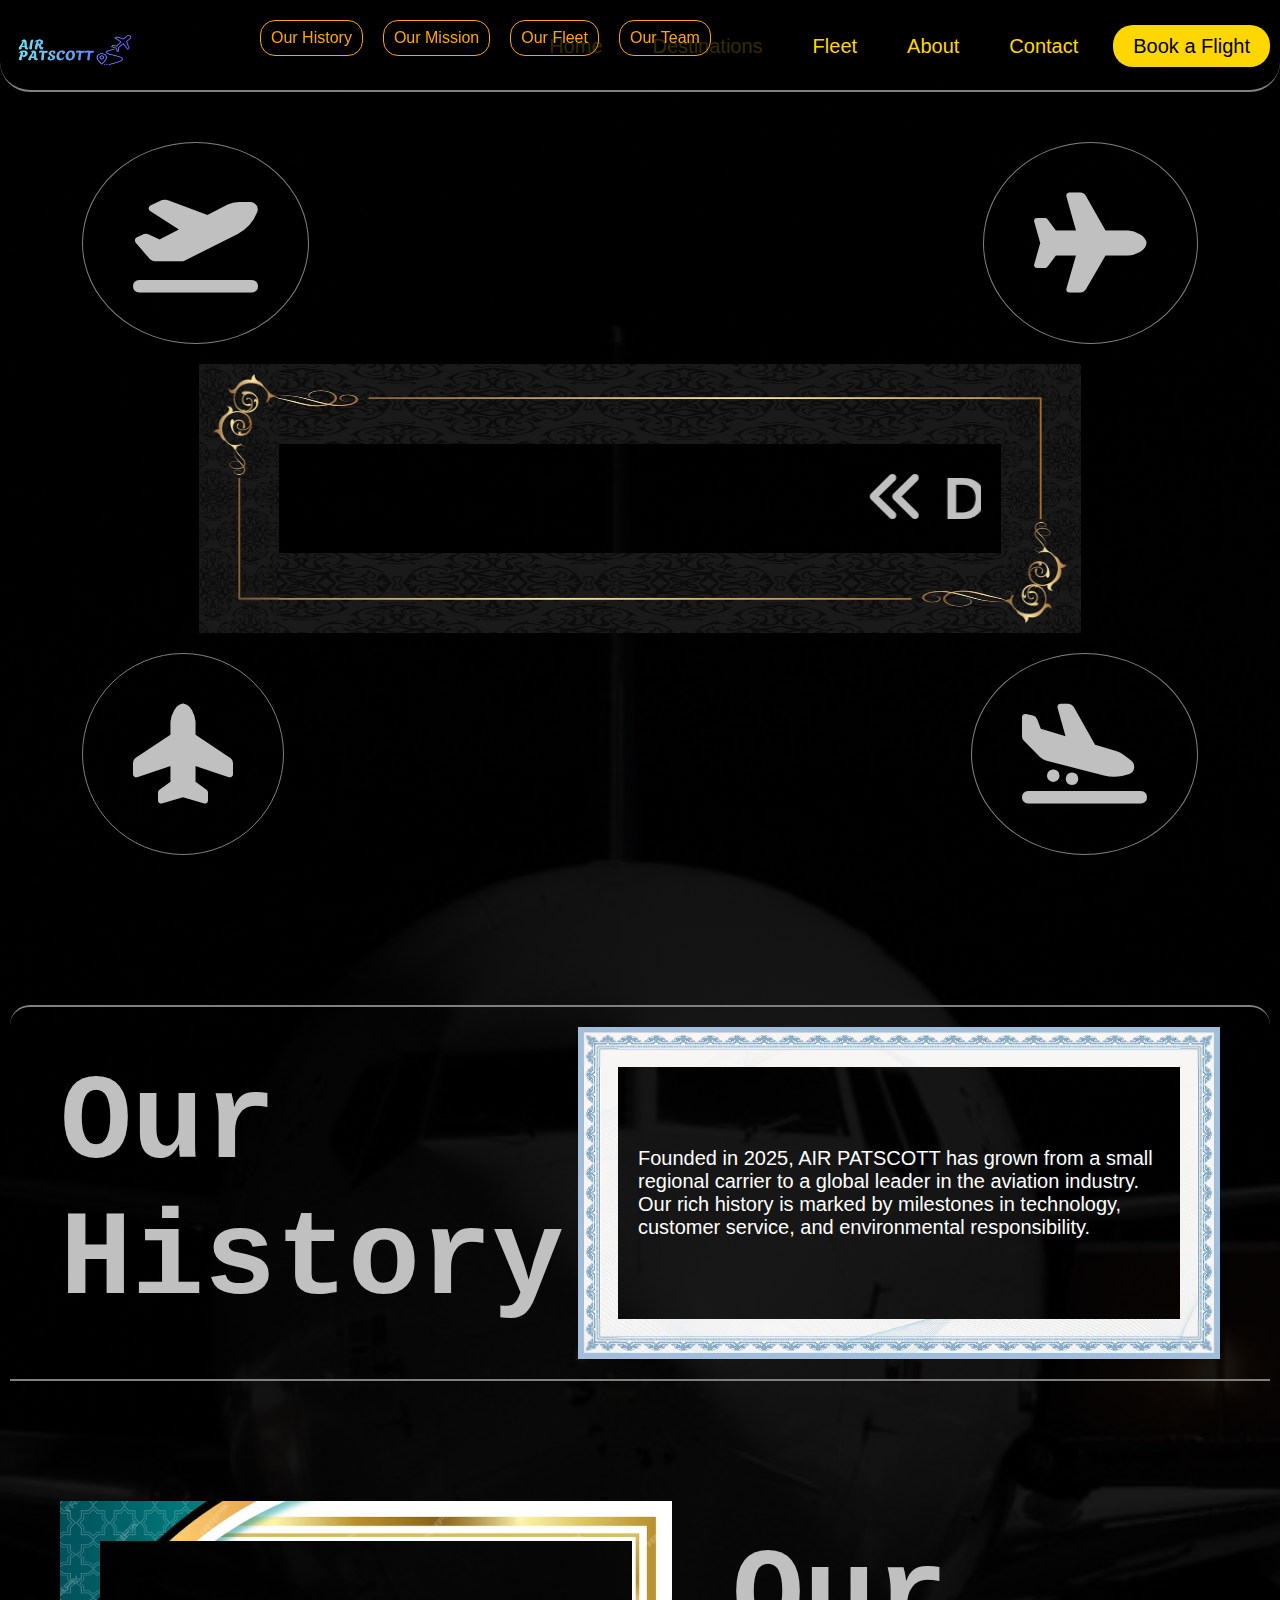
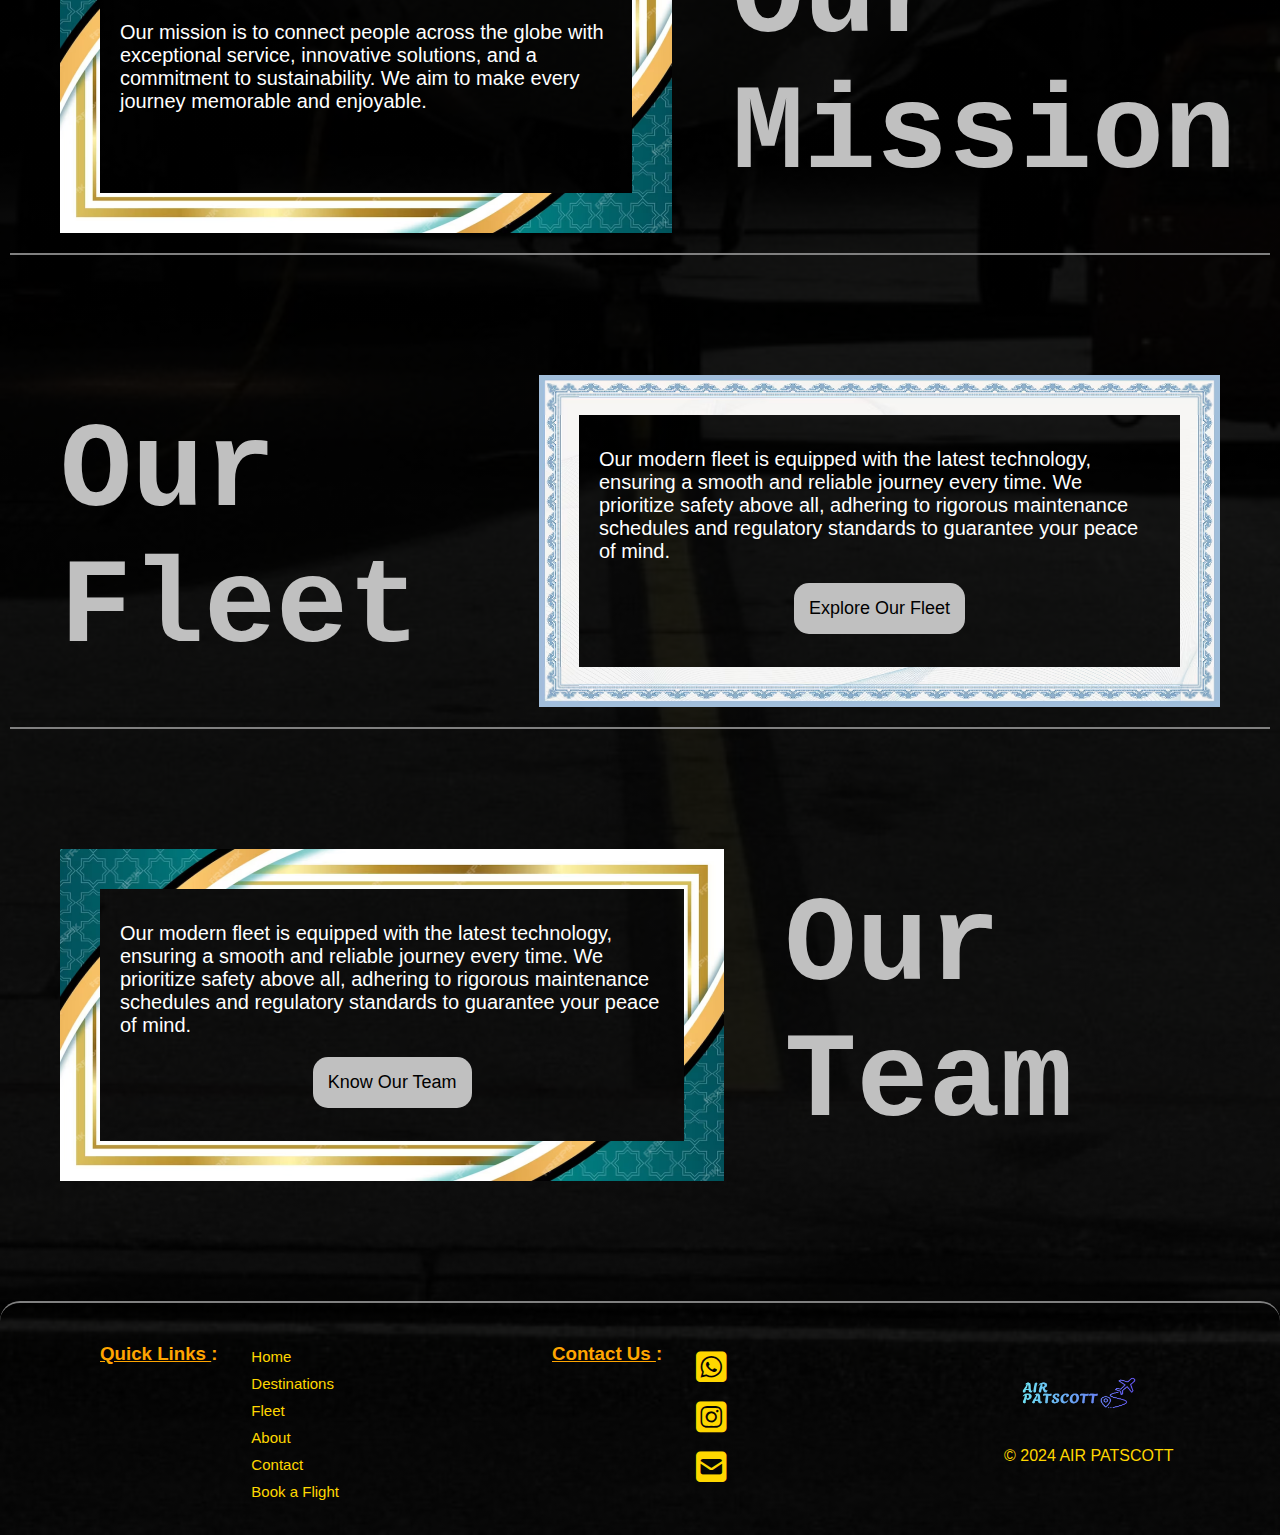
<file: about.html>
<!DOCTYPE html>
<html lang="en">
<head>
    <link rel="stylesheet" href="https://cdnjs.cloudflare.com/ajax/libs/font-awesome/6.6.0/css/all.min.css">
    <link rel="stylesheet" href="./style.css"> 
    <meta charset="UTF-8">
    <meta name="viewport" content="width=device-width, initial-scale=1.0">
    <title>AIR PATSCOTT - About Us</title>
</head>
    
<body class="body-about">

    <div class="about-page-header">

    <header>
        <img src="./Project-Files/Air-patscott-logo.png" width="150" height="100">
        <nav>
            <ul>
                <li><a href="./index.html">Home</a></li>
                <li><a href="./destinations.html">Destinations</a></li>
                <li><a href="./fleet.html">Fleet</a></li>
                <li><a href="./about.html">About</a></li>
                <li><a href="./contact">Contact</a></li>
                <li><a href="./booking.html" class="book-button">Book a Flight</a></li>                   
            </ul>       
        </nav>

    </header>        
    
    <div class="about-nav">
        <ul>
            <li><a href="#history">Our History</a></li>
            <li><a href="#mission">Our Mission</a></li>
            <li><a href="#fleet">Our Fleet</a></li>
            <li><a href="#team">Our Team</a></li>
        </ul>
    </div>



    </div>
        
    <main>


        <div class="about-container">
            
            <div class="about-container-header">

                <div class="about-departure-logo">
                    <i class="fa-solid fa-plane-departure"></i>
                    <i class="fa-solid fa-plane"></i>
                </div>

                <div class="about-slogan">
                    <marquee behavior="scroll" direction="left" scrollamount="12">
                        <h1><i class="fa-solid fa-angles-left"></i> Discover The World With AIR PATSCOTT <i class="fa-solid fa-angles-right"></i></h1>
                    </marquee>
                </div>

                <div class="about-arrival-logo">
                    <i class="fa-solid fa-plane-up"></i>  
                    <i class="fa-solid fa-plane-arrival"></i>   
                </div>

            </div>

            <section id="history">

            <div class="history">
                <div class="history-1">
                    <h1>Our History</h1>
                </div>

                <div class="history-2">
                    <p>Founded in 2025, AIR PATSCOTT has grown from a small regional carrier to a global leader in the aviation industry. Our rich history is marked by milestones in technology, customer service, and environmental responsibility.</p>
                </div>

            </div>        

            </section>

            <section id="mission">

                <div class="mission">
                    <div class="mission-1">
                        <h1>Our Mission</h1>
                    </div>
    
                    <div class="mission-2">
                        <p>Our mission is to connect people across the globe with exceptional service, innovative solutions, and a commitment to sustainability. We aim to make every journey memorable and enjoyable.</p>
                    </div>
    
                </div>            

            </section>

            <section id="fleet">

                <div class="fleet">
                    <div class="fleet-1">
                        <h1>Our Fleet</h1>
                    </div>
    
                    <div class="fleet-2">

                        <div class="fleet-2-text">
                        <p>Our modern fleet is equipped with the latest technology, ensuring a smooth and reliable journey every time. We prioritize safety above all, adhering to rigorous maintenance schedules and regulatory standards to guarantee your peace of mind.</p>
                        </div>

                        <div class="fleet-2-button">
                            <button><a href="./fleet.html">Explore Our Fleet</a></button>
                        </div>
                    </div>
    
                </div>
            </section>

            <section id="team">

                <div class="team">
                    <div class="team-1">
                        <h1>Our Team</h1>
                    </div>
    
                    <div class="team-2">

                        <div class="team-2-text">
                        <p>Our modern fleet is equipped with the latest technology, ensuring a smooth and reliable journey every time. We prioritize safety above all, adhering to rigorous maintenance schedules and regulatory standards to guarantee your peace of mind.</p>
                        </div>

                        <div class="team-2-button">
                            <button><a href="./team.html">Know Our Team</a></button>
                        </div>
                    </div>
    
                </div>
            </section>

        </div>
            
    </main>

    <footer>
            
        <div class="footer-content">

            <div class="footer-content footer-nav">
                <h3><u>Quick Links </u>: &emsp;</h3>
                <ul>
                    <li><a href="./index.html">Home</a></li>
                    <li><a href="./destinations.html">Destinations</a></li>
                    <li><a href="./fleet.html">Fleet</a></li>
                    <li><a href="./about.html">About</a></li>
                    <li><a href="./contact.html">Contact</a></li>
                    <li><a href="./booking.html">Book a Flight</a></li>                   
                </ul>
            </div>

            <div class="footer-content footer-socials">
                <h3><u>Contact Us </u>: &emsp;</h3>
                <ul>
                    <li><a href="https://wa.me/250738019704"><i class="fa-brands fa-square-whatsapp"></i></a></li>
                    <li><a href="https://www.instagram.com/shadow_artist22/"><i class="fa-brands fa-square-instagram"></i></a></li>
                    <li><a href="mailto:uzair07patel@gmail.com"><i class="fa-solid fa-square-envelope"></i></a></li>
                </ul>
            </div>

            <div class="footer-content footer-copyright">
                <img src="./Project-Files/Air-patscott-logo.png" width="150px" height="100px">
                <p>&copy; 2024 AIR PATSCOTT</p>
            </div>

        </div>

    </footer>

</body>
</html>
</file>
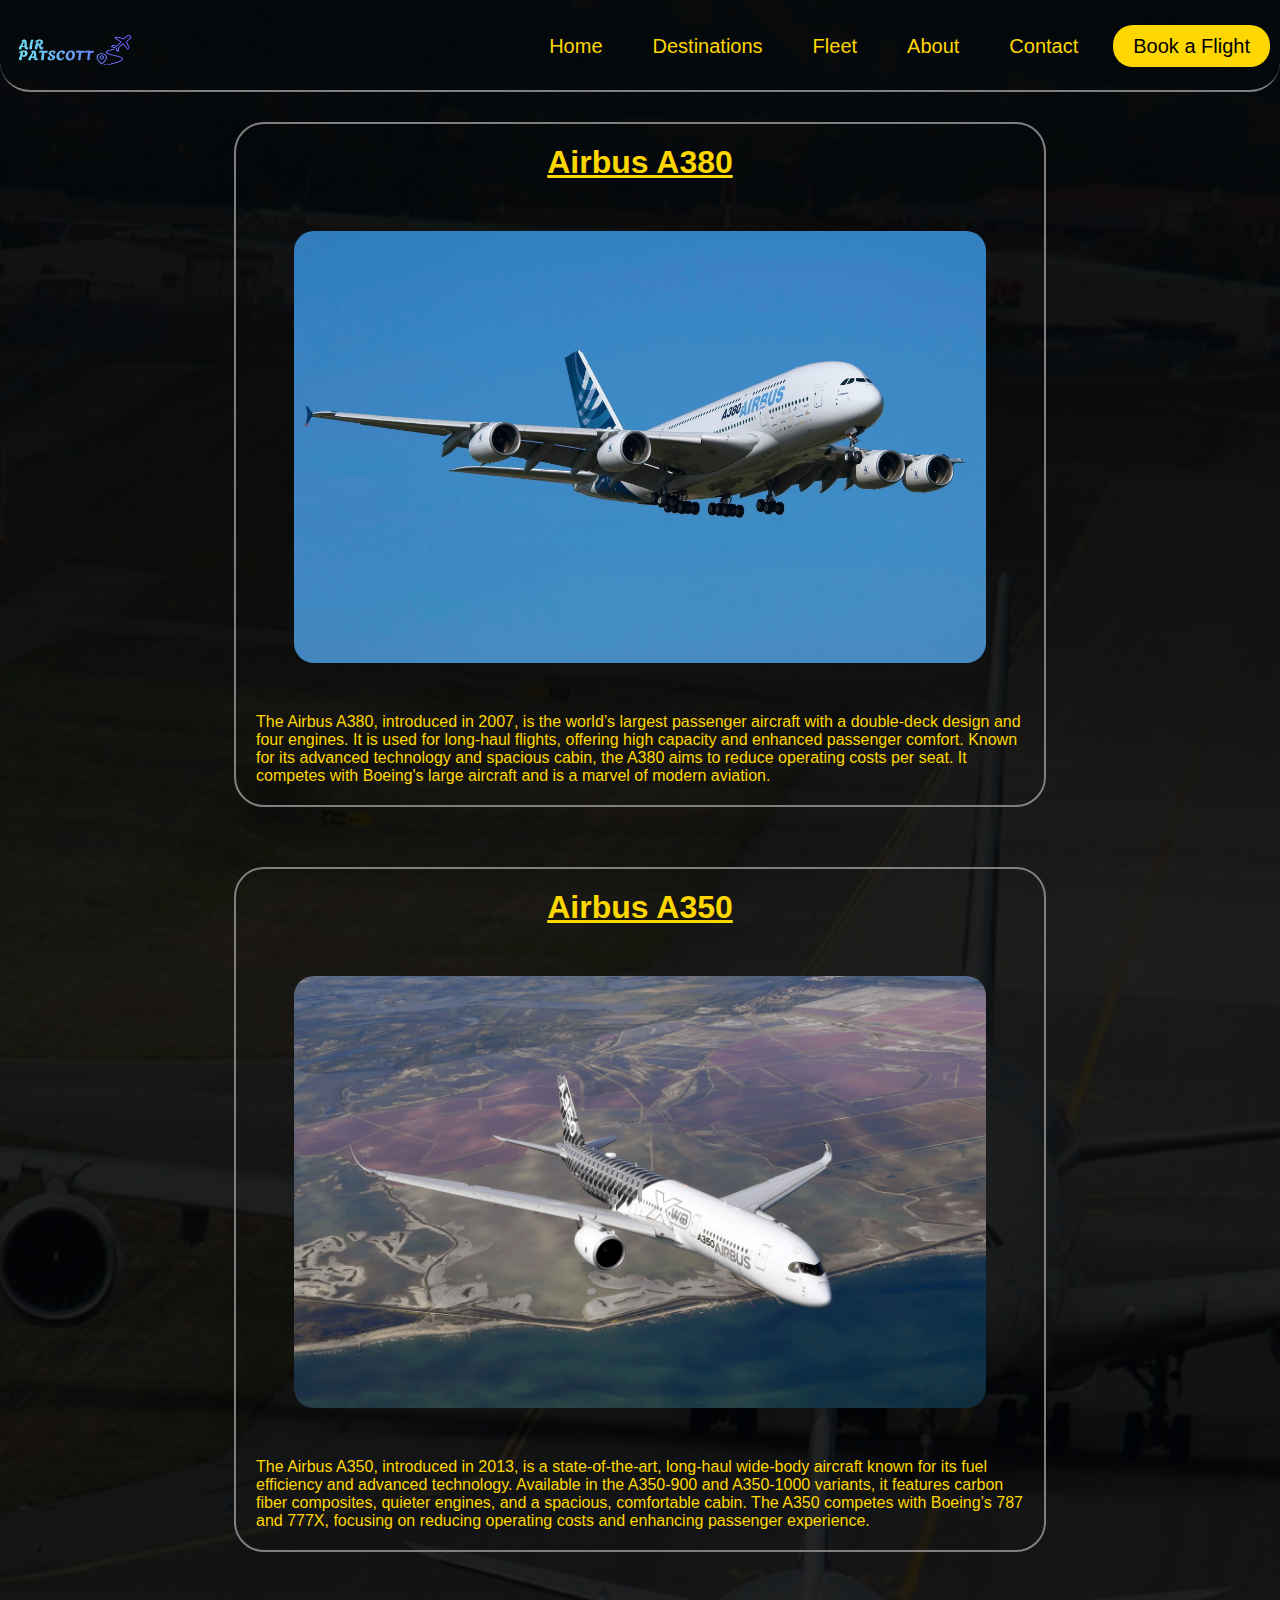
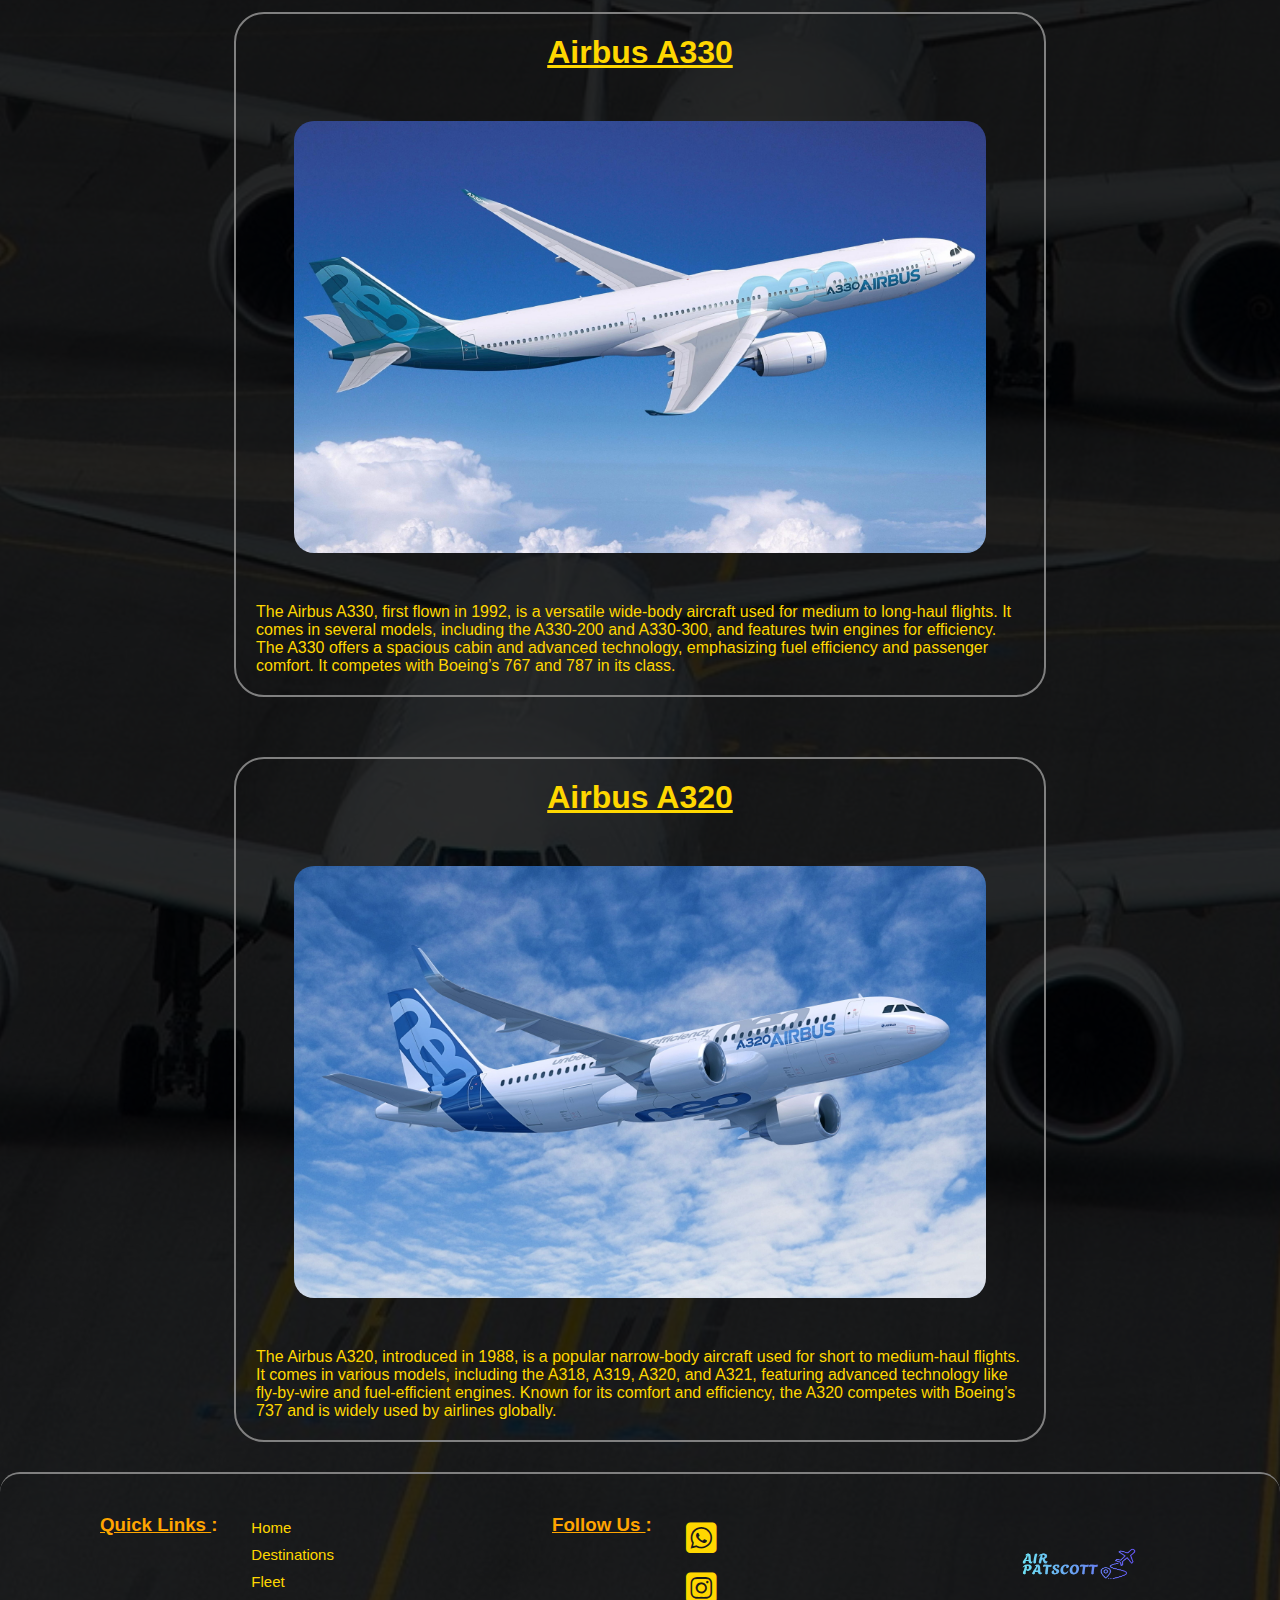
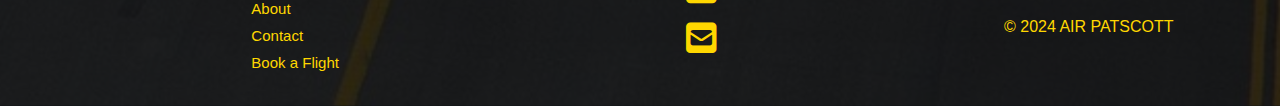
<file: airbus-fleet.html>
<!DOCTYPE html>
<html lang="en">
<head>
    <link rel="stylesheet" href="https://cdnjs.cloudflare.com/ajax/libs/font-awesome/6.6.0/css/all.min.css">
    <link rel="stylesheet" href="./style.css">
    <meta charset="UTF-8">
    <meta name="viewport" content="width=device-width, initial-scale=1.0">
    <title>AIR PATSCOTT - Airbus-Fleet</title>
</head>

<body class="body-airbus-fleet">

    <header>
        <img src="./Project-Files/Air-patscott-logo.png" width="150" height="100">
        <nav>
            <ul>
                <li><a href="./index.html">Home</a></li>
                <li><a href="./destinations.html">Destinations</a></li>
                <li><a href="./fleet.html">Fleet</a></li>
                <li><a href="./about.html">About</a></li>
                <li><a href="./contact.html">Contact</a></li>
                <li><a href="./booking.html" class="book-button">Book a Flight</a></li>                   
            </ul>       
        </nav>
    </header>

    <main>
        <div class="airplane-container">
            <div class="airplane">
                <div class="airbus-a38o">
                    <h1>Airbus A380</h1>

                    <img src="./Project-Files/Airbus-A380.jpg" alt="Airbus-A380">

                    <p>The Airbus A380, introduced in 2007, is the world’s largest passenger aircraft with a double-deck design and four engines. It is used for long-haul flights, offering high capacity and enhanced passenger comfort. Known for its advanced technology and spacious cabin, the A380 aims to reduce operating costs per seat. It competes with Boeing's large aircraft and is a marvel of modern aviation.</p>
                </div>

                <div class="airbus-a35o">
                    <h1>Airbus A350</h1>

                    <img src="./Project-Files/Airbus-A350.jpg" alt="Airbus-A350">

                    <p>The Airbus A350, introduced in 2013, is a state-of-the-art, long-haul wide-body aircraft known for its fuel efficiency and advanced technology. Available in the A350-900 and A350-1000 variants, it features carbon fiber composites, quieter engines, and a spacious, comfortable cabin. The A350 competes with Boeing’s 787 and 777X, focusing on reducing operating costs and enhancing passenger experience.</p>
                </div>

                <div class="airbus-a33o">
                    <h1>Airbus A330</h1>

                    <img src="./Project-Files/Airbus-A330.jpg" alt="Airbus-A330">

                    <p>The Airbus A330, first flown in 1992, is a versatile wide-body aircraft used for medium to long-haul flights. It comes in several models, including the A330-200 and A330-300, and features twin engines for efficiency. The A330 offers a spacious cabin and advanced technology, emphasizing fuel efficiency and passenger comfort. It competes with Boeing’s 767 and 787 in its class.</p>
                </div>

                <div class="airbus-a32o">
                    <h1>Airbus A320</h1>

                    <img src="./Project-Files/Airbus-A320.jpg" alt="Airbus-A320">

                    <p>The Airbus A320, introduced in 1988, is a popular narrow-body aircraft used for short to medium-haul flights. It comes in various models, including the A318, A319, A320, and A321, featuring advanced technology like fly-by-wire and fuel-efficient engines. Known for its comfort and efficiency, the A320 competes with Boeing’s 737 and is widely used by airlines globally.</p>
                </div>

            </div>
        </div>
    </main>

    <footer>
            
        <div class="footer-content">

            <div class="footer-content footer-nav">
                <h3><u>Quick Links </u>: &emsp;</h3>
                <ul>
                    <li><a href="./index.html">Home</a></li>
                    <li><a href="./destinations.html">Destinations</a></li>
                    <li><a href="./fleet.html">Fleet</a></li>
                    <li><a href="./about.html">About</a></li>
                    <li><a href="./contact.html">Contact</a></li>
                    <li><a href="./booking.html">Book a Flight</a></li>                   
                </ul>
            </div>

            <div class="footer-content footer-socials">
                <h3><u>Follow Us </u>: &emsp;</h3>
                <ul>
                    <li><a href="https://wa.me/250738019704"><i class="fa-brands fa-square-whatsapp"></i></a></li>
                    <li><a href="https://www.instagram.com/shadow_artist22/"><i class="fa-brands fa-square-instagram"></i></a></li>
                    <li><a href="mailto:uzair07patel@gmail.com"><i class="fa-solid fa-square-envelope"></i></a></li>
                </ul>
            </div>

            <div class="footer-content footer-copyright">
                <img src="./Project-Files/Air-patscott-logo.png" width="150px" height="100px">
                <p>&copy; 2024 AIR PATSCOTT</p
            </div>

        </div>

    </footer>
    
</body>
</html>
</file>
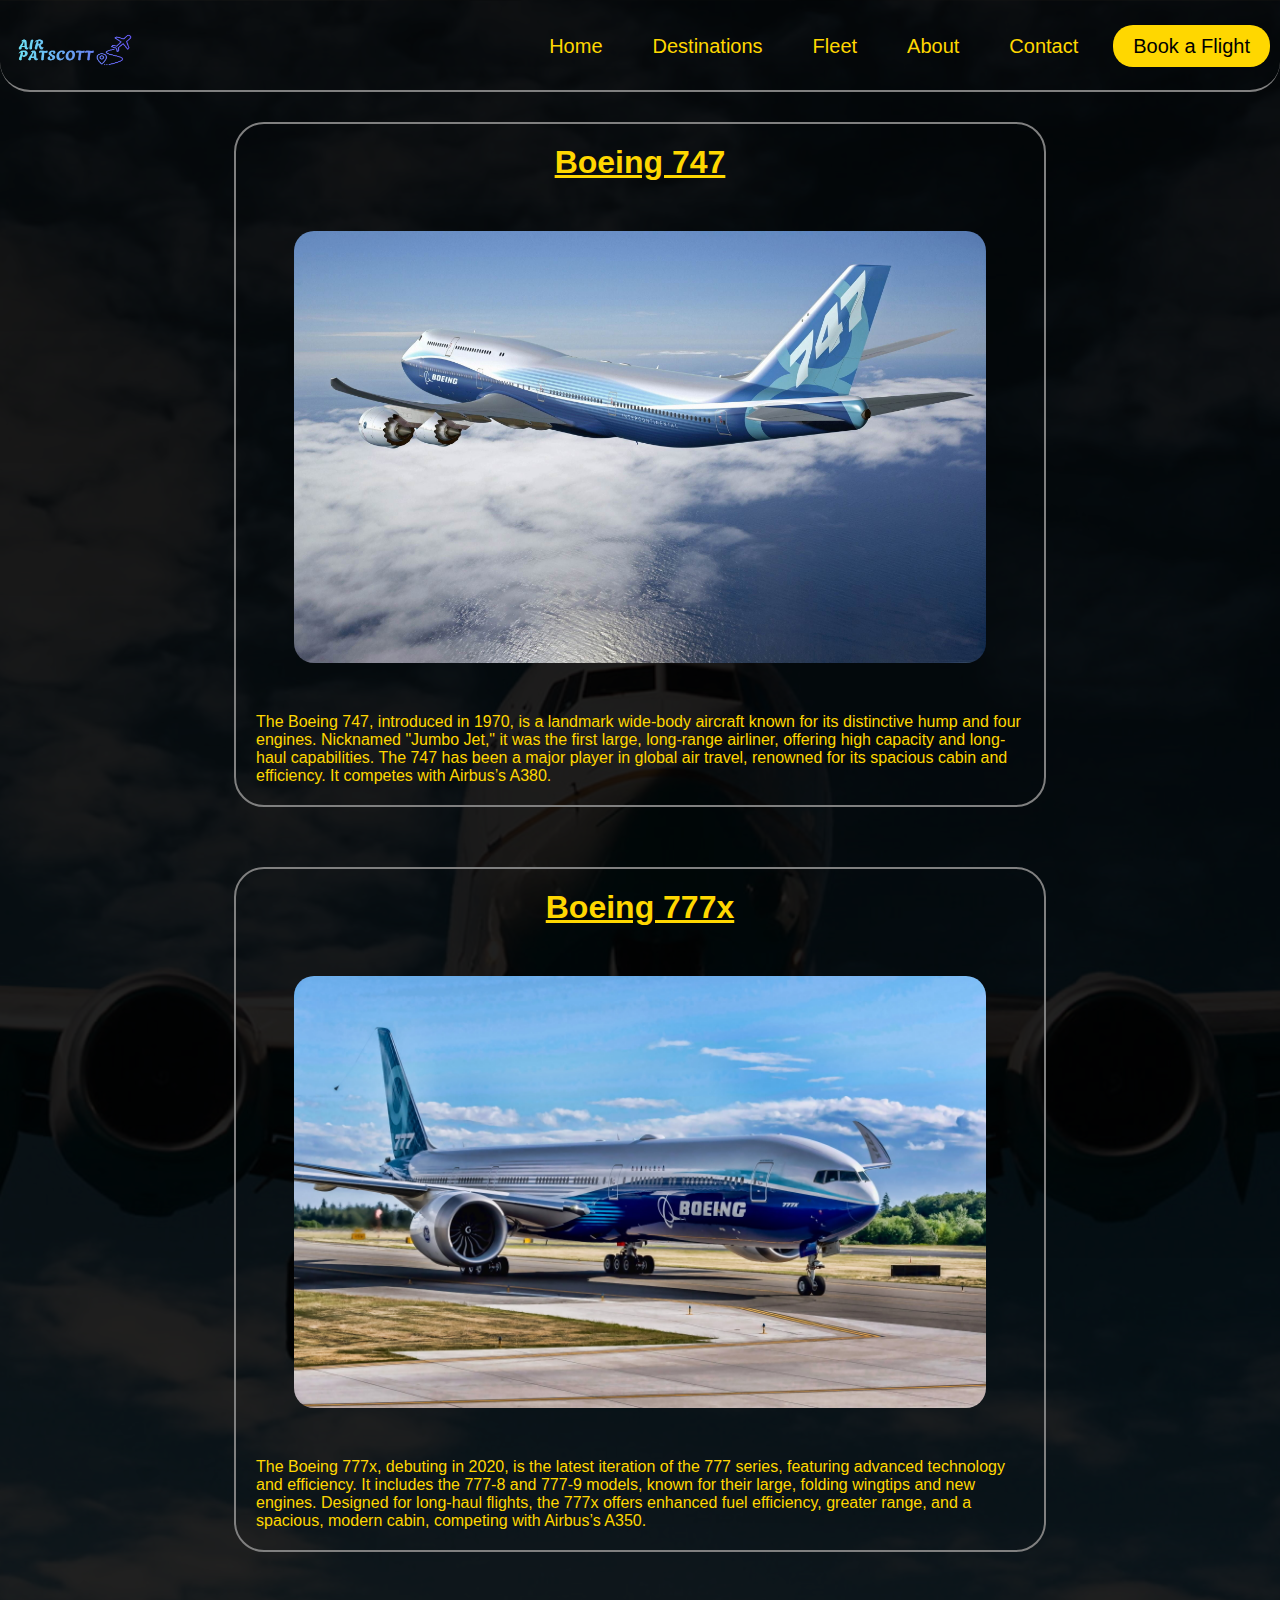
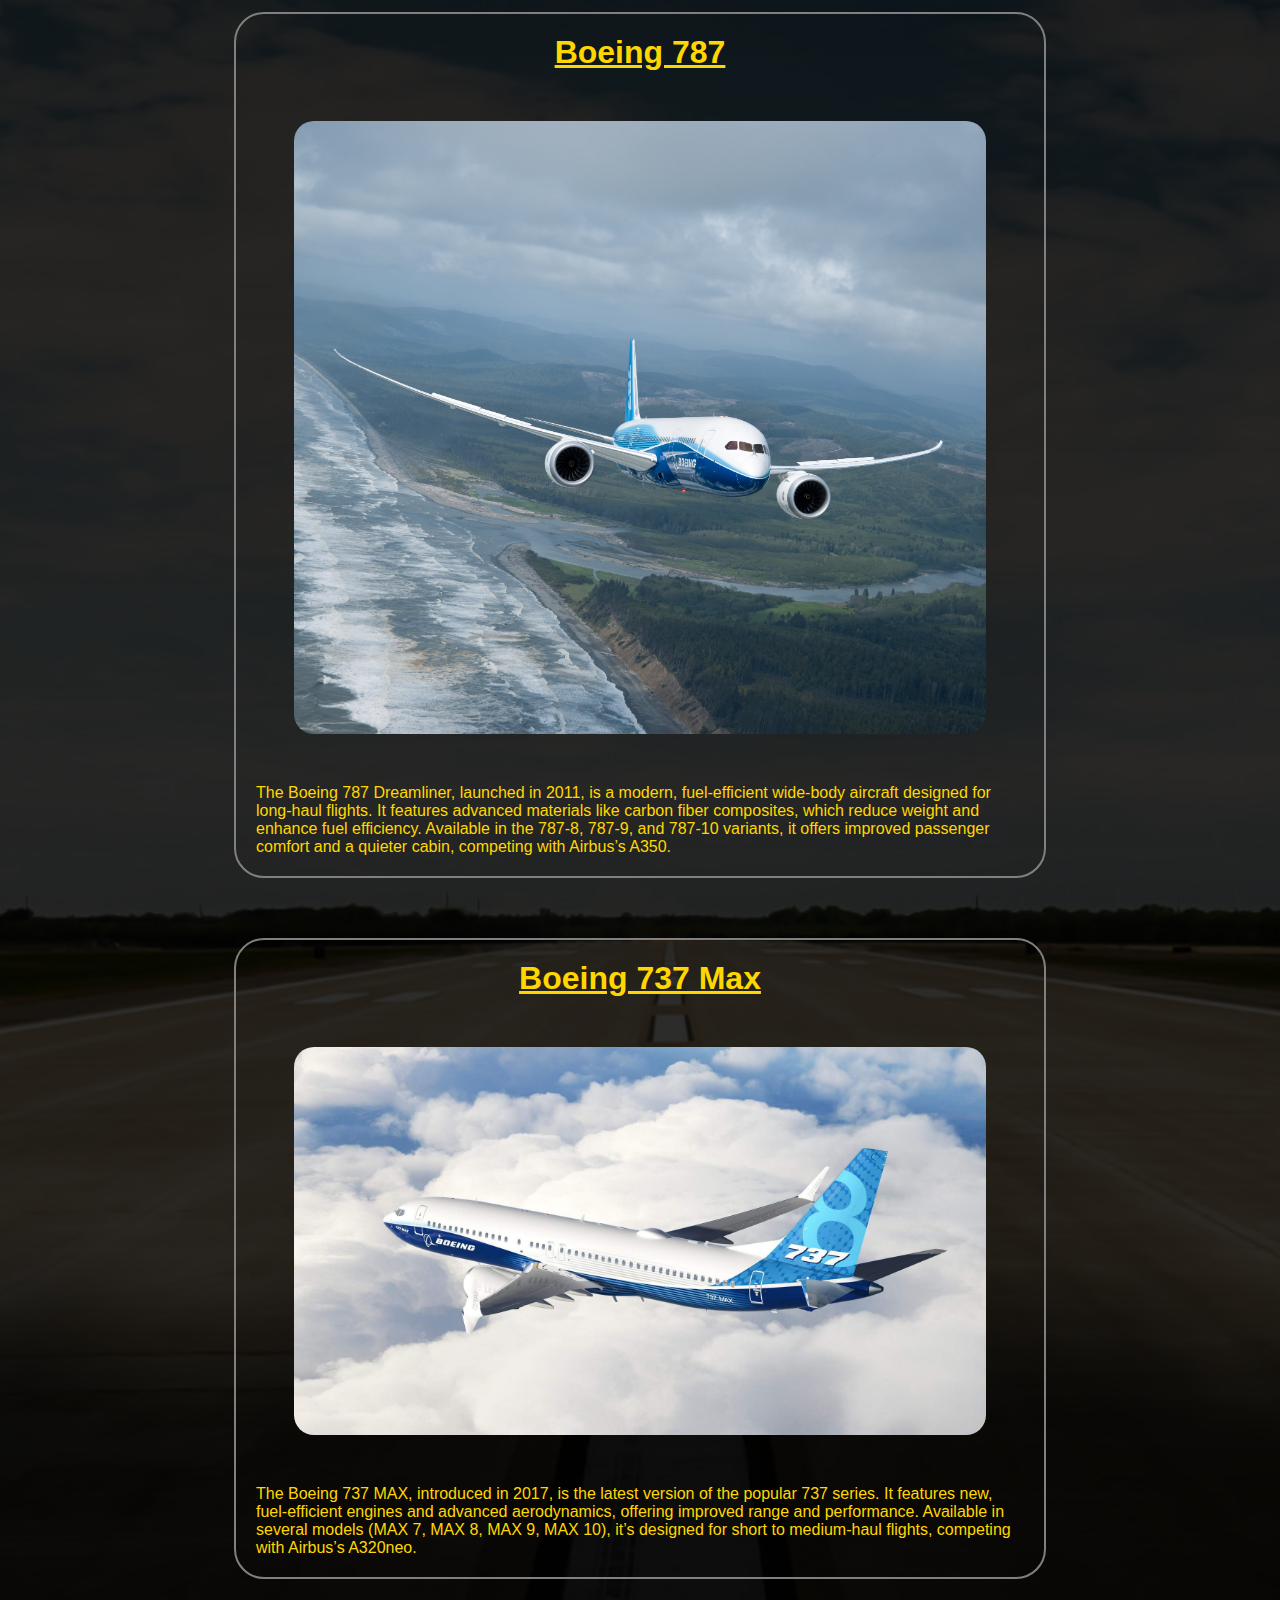
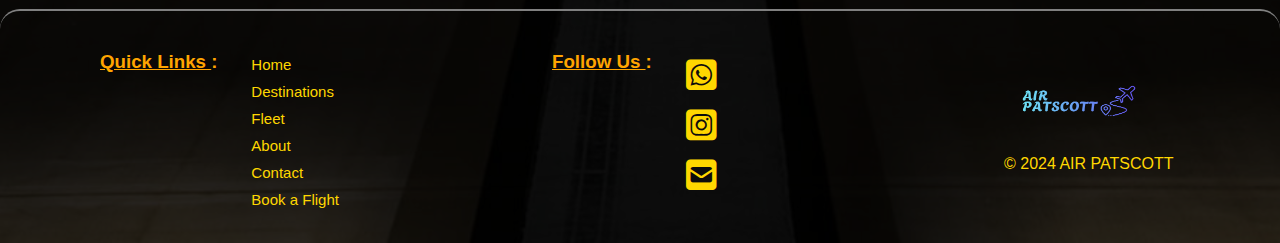
<file: boeing-fleet.html>
<!DOCTYPE html>
<html lang="en">
<head>
    <link rel="stylesheet" href="https://cdnjs.cloudflare.com/ajax/libs/font-awesome/6.6.0/css/all.min.css">
    <link rel="stylesheet" href="./style.css">
    <meta charset="UTF-8">
    <meta name="viewport" content="width=device-width, initial-scale=1.0">
    <title>AIR PATSCOTT - Boeing-Fleet</title>
</head>

<body class="body-boeing-fleet">

    <header>
        <img src="./Project-Files/Air-patscott-logo.png" width="150" height="100">
        <nav>
            <ul>
                <li><a href="./index.html">Home</a></li>
                <li><a href="./destinations.html">Destinations</a></li>
                <li><a href="./fleet.html">Fleet</a></li>
                <li><a href="./about.html">About</a></li>
                <li><a href="./contact.html">Contact</a></li>
                <li><a href="./booking.html" class="book-button">Book a Flight</a></li>                   
            </ul>       
        </nav>
    </header>

    <main>
        <div class="airplane-container">
            <div class="airplane">
                <div class="boeing-747">
                    <h1>Boeing 747</h1>

                    <img src="./Project-Files/Boeing-747.jpg" alt="Boeing-747">

                    <p>The Boeing 747, introduced in 1970, is a landmark wide-body aircraft known for its distinctive hump and four engines. Nicknamed "Jumbo Jet," it was the first large, long-range airliner, offering high capacity and long-haul capabilities. The 747 has been a major player in global air travel, renowned for its spacious cabin and efficiency. It competes with Airbus’s A380.</p>
                </div>

                <div class="boeing-777x">
                    <h1>Boeing 777x</h1>

                    <img src="./Project-Files/Boeing-777x.jpg" alt="Boeing-777x">

                    <p>The Boeing 777x, debuting in 2020, is the latest iteration of the 777 series, featuring advanced technology and efficiency. It includes the 777-8 and 777-9 models, known for their large, folding wingtips and new engines. Designed for long-haul flights, the 777x offers enhanced fuel efficiency, greater range, and a spacious, modern cabin, competing with Airbus’s A350.</p>
                </div>

                <div class="boeing-787">
                    <h1>Boeing 787</h1>

                    <img src="./Project-Files/Boeing-787.jpg" alt="Boeing-787">

                    <p>The Boeing 787 Dreamliner, launched in 2011, is a modern, fuel-efficient wide-body aircraft designed for long-haul flights. It features advanced materials like carbon fiber composites, which reduce weight and enhance fuel efficiency. Available in the 787-8, 787-9, and 787-10 variants, it offers improved passenger comfort and a quieter cabin, competing with Airbus’s A350.</p>
                </div>

                <div class="boeing-737-max">
                    <h1>Boeing 737 Max</h1>

                    <img src="./Project-Files/Boeing-737-MAX.jpg" alt="Boeing-737-Max">

                    <p>The Boeing 737 MAX, introduced in 2017, is the latest version of the popular 737 series. It features new, fuel-efficient engines and advanced aerodynamics, offering improved range and performance. Available in several models (MAX 7, MAX 8, MAX 9, MAX 10), it’s designed for short to medium-haul flights, competing with Airbus’s A320neo.</p>
                </div>

            </div>
        </div>
    </main>

    <footer>
            
        <div class="footer-content">

            <div class="footer-content footer-nav">
                <h3><u>Quick Links </u>: &emsp;</h3>
                <ul>
                    <li><a href="./index.html">Home</a></li>
                    <li><a href="./destinations.html">Destinations</a></li>
                    <li><a href="./fleet.html">Fleet</a></li>
                    <li><a href="./about.html">About</a></li>
                    <li><a href="./contact.html">Contact</a></li>
                    <li><a href="./booking.html">Book a Flight</a></li>                   
                </ul>
            </div>

            <div class="footer-content footer-socials">
                <h3><u>Follow Us </u>: &emsp;</h3>
                <ul>
                    <li><a href="https://wa.me/250738019704"><i class="fa-brands fa-square-whatsapp"></i></a></li>
                    <li><a href="https://www.instagram.com/shadow_artist22/"><i class="fa-brands fa-square-instagram"></i></a></li>
                    <li><a href="mailto:uzair07patel@gmail.com"><i class="fa-solid fa-square-envelope"></i></a></li>
                </ul>
            </div>

            <div class="footer-content footer-copyright">
                <img src="./Project-Files/Air-patscott-logo.png" width="150px" height="100px">
                <p>&copy; 2024 AIR PATSCOTT</p
            </div>

        </div>

    </footer>
    
</body>
</html>
</file>
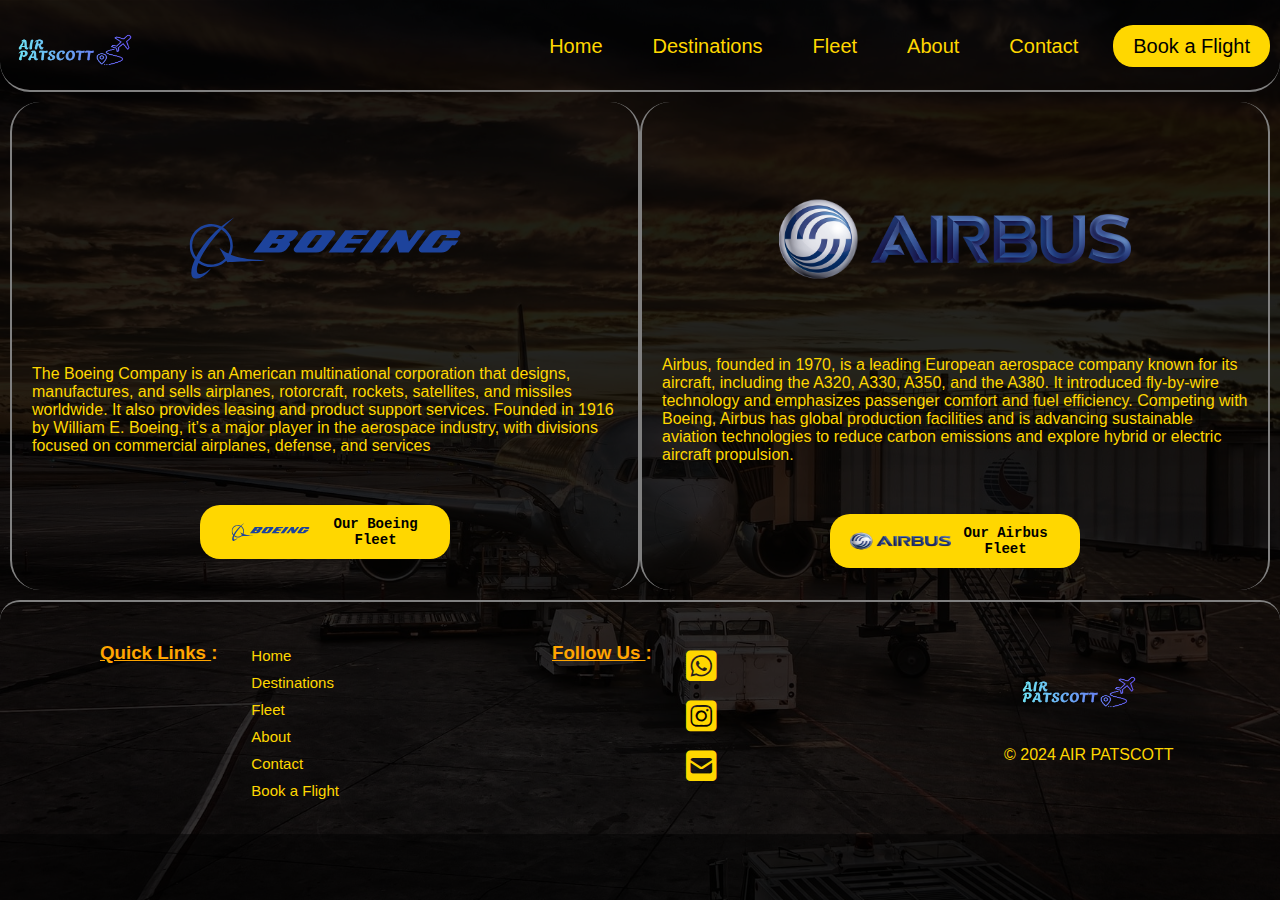
<file: fleet.html>
<!DOCTYPE html>
<html lang="en">
<head>
    <link rel="stylesheet" href="https://cdnjs.cloudflare.com/ajax/libs/font-awesome/6.6.0/css/all.min.css">
    <link rel="stylesheet" href="./style.css">
    <meta charset="UTF-8">
    <meta name="viewport" content="width=device-width, initial-scale=1.0">
    <title>AIR PATSCOTT - Fleet</title>
</head>

<body class="body-fleet">

    <header>
        <img src="./Project-Files/Air-patscott-logo.png" width="150" height="100">
        <nav>
            <ul>
                <li><a href="./index.html">Home</a></li>
                <li><a href="./destinations.html">Destinations</a></li>
                <li><a href="./fleet.html">Fleet</a></li>
                <li><a href="./about.html">About</a></li>
                <li><a href="./contact.html">Contact</a></li>
                <li><a href="./booking.html" class="book-button">Book a Flight</a></li>                   
            </ul>       
        </nav>
    </header>

    <main>
        <div class="airline-container">

            <div class="airline">

                <div class="boeing">
                    <img src="./Project-Files/Boeing-Logo.svg">

                    <p>The Boeing Company is an American multinational corporation that designs, manufactures, and sells airplanes, rotorcraft, rockets, satellites, and missiles worldwide. It also provides leasing and product support services. Founded in 1916 by William E. Boeing, it’s a major player in the aerospace industry, with divisions focused on commercial airplanes, defense, and services</p>

                    <div class="check-fleet-button">
                        <button>
                            <a href="./boeing-fleet.html">
                                <img src="./Project-Files/Boeing-Logo.svg" width="0px" height="50px">
                                Our Boeing Fleet
                            </a>
                        </button>

                    </div>

                </div>

                <div class="airbus">
                    <img src="./Project-Files/Airbus-Logo.png">

                    <p>Airbus, founded in 1970, is a leading European aerospace company known for its aircraft, including the A320, A330, A350, and the A380. It introduced fly-by-wire technology and emphasizes passenger comfort and fuel efficiency. Competing with Boeing, Airbus has global production facilities and is advancing sustainable aviation technologies to reduce carbon emissions and explore hybrid or electric aircraft propulsion.</p>

                    <div class="check-fleet-button">
                        <button>
                            <a href="./airbus-fleet.html">
                                <img src="./Project-Files/Airbus-Logo.png" width="0px" height="50px">
                                Our Airbus Fleet
                            </a>
                        </button>

                    </div>

                </div>

            </div>
        </div>
    </main>

    <footer>
            
        <div class="footer-content">

            <div class="footer-content footer-nav">
                <h3><u>Quick Links </u>: &emsp;</h3>
                <ul>
                    <li><a href="./index.html">Home</a></li>
                    <li><a href="./destinations.html">Destinations</a></li>
                    <li><a href="./fleet.html">Fleet</a></li>
                    <li><a href="./about.html">About</a></li>
                    <li><a href="./contact.html">Contact</a></li>
                    <li><a href="./booking.html">Book a Flight</a></li>                   
                </ul>
            </div>

            <div class="footer-content footer-socials">
                <h3><u>Follow Us </u>: &emsp;</h3>
                <ul>
                    <li><a href="https://wa.me/250738019704"><i class="fa-brands fa-square-whatsapp"></i></a></li>
                    <li><a href="https://www.instagram.com/shadow_artist22/"><i class="fa-brands fa-square-instagram"></i></a></li>
                    <li><a href="mailto:uzair07patel@gmail.com"><i class="fa-solid fa-square-envelope"></i></a></li>
                </ul>
            </div>

            <div class="footer-content footer-copyright">
                <img src="./Project-Files/Air-patscott-logo.png" width="150px" height="100px">
                <p>&copy; 2024 AIR PATSCOTT</p
            </div>

        </div>

    </footer>
    
</body>
</html>
</file>
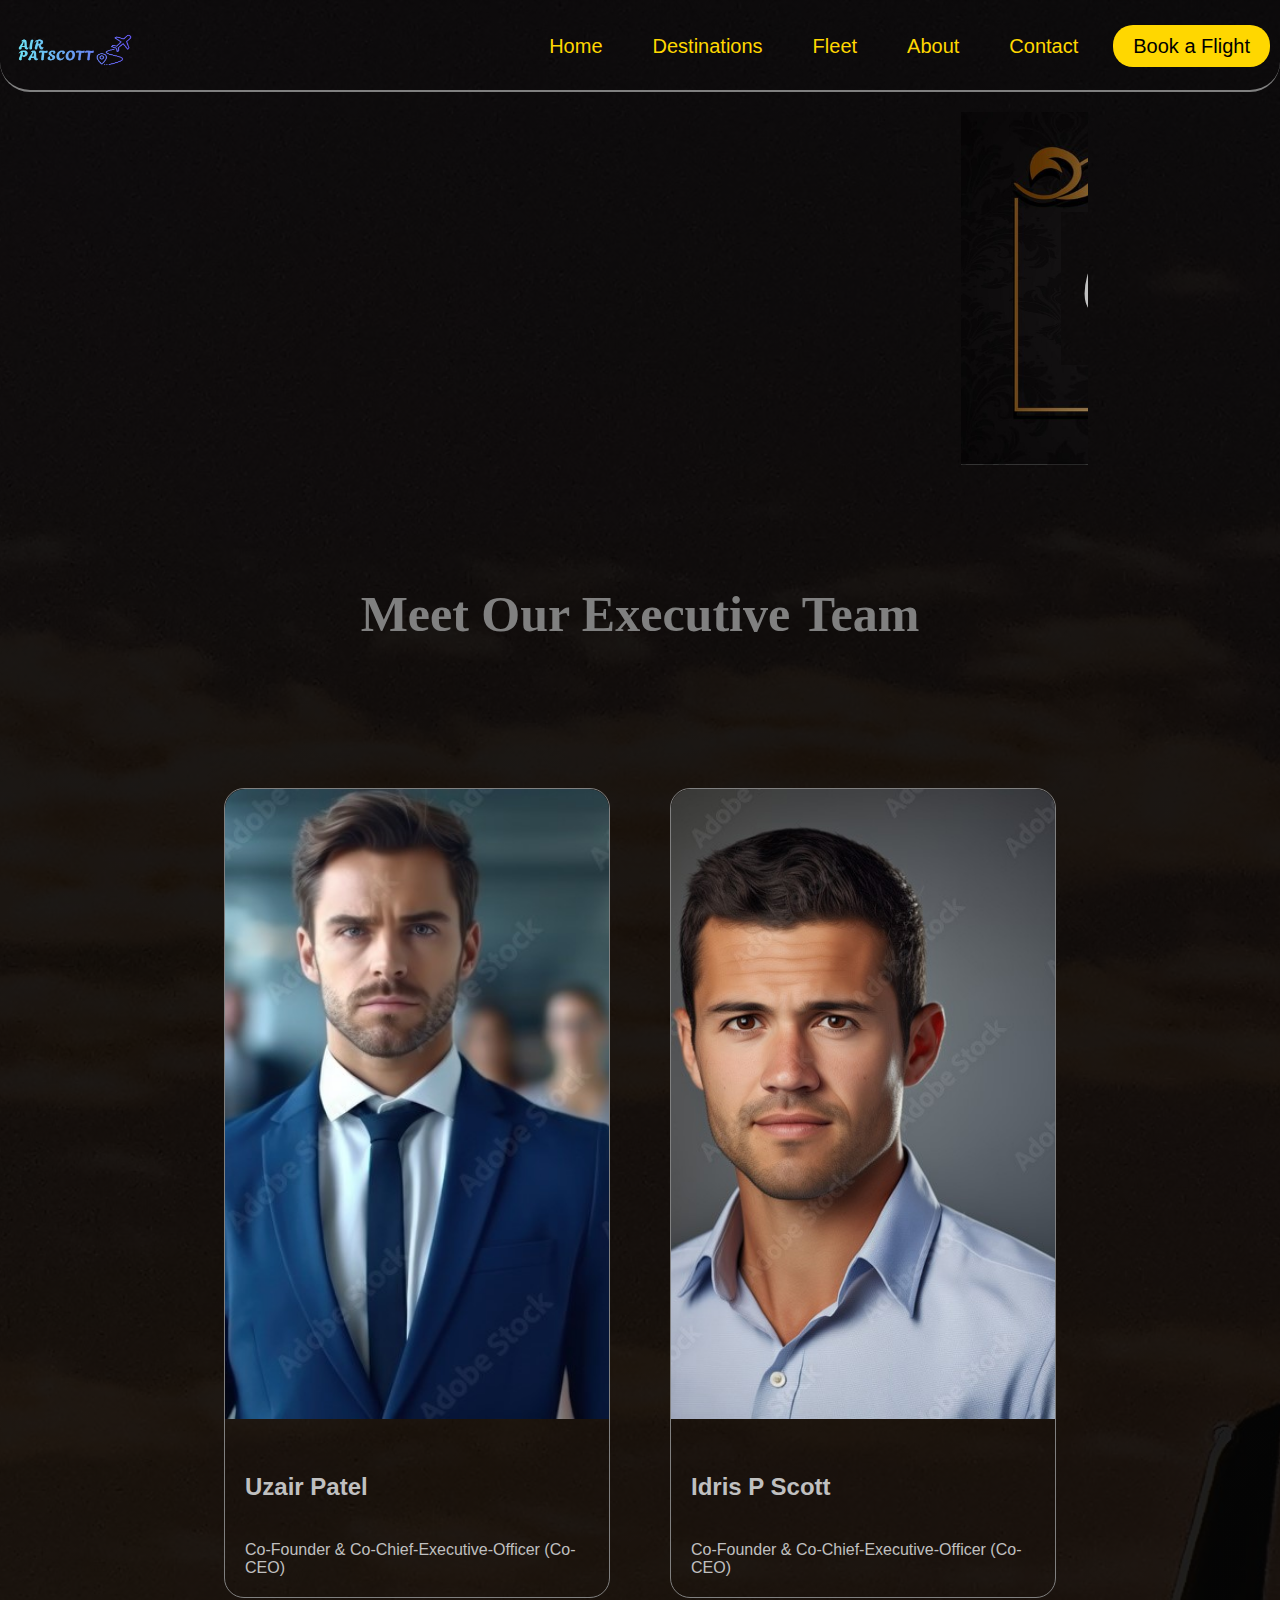
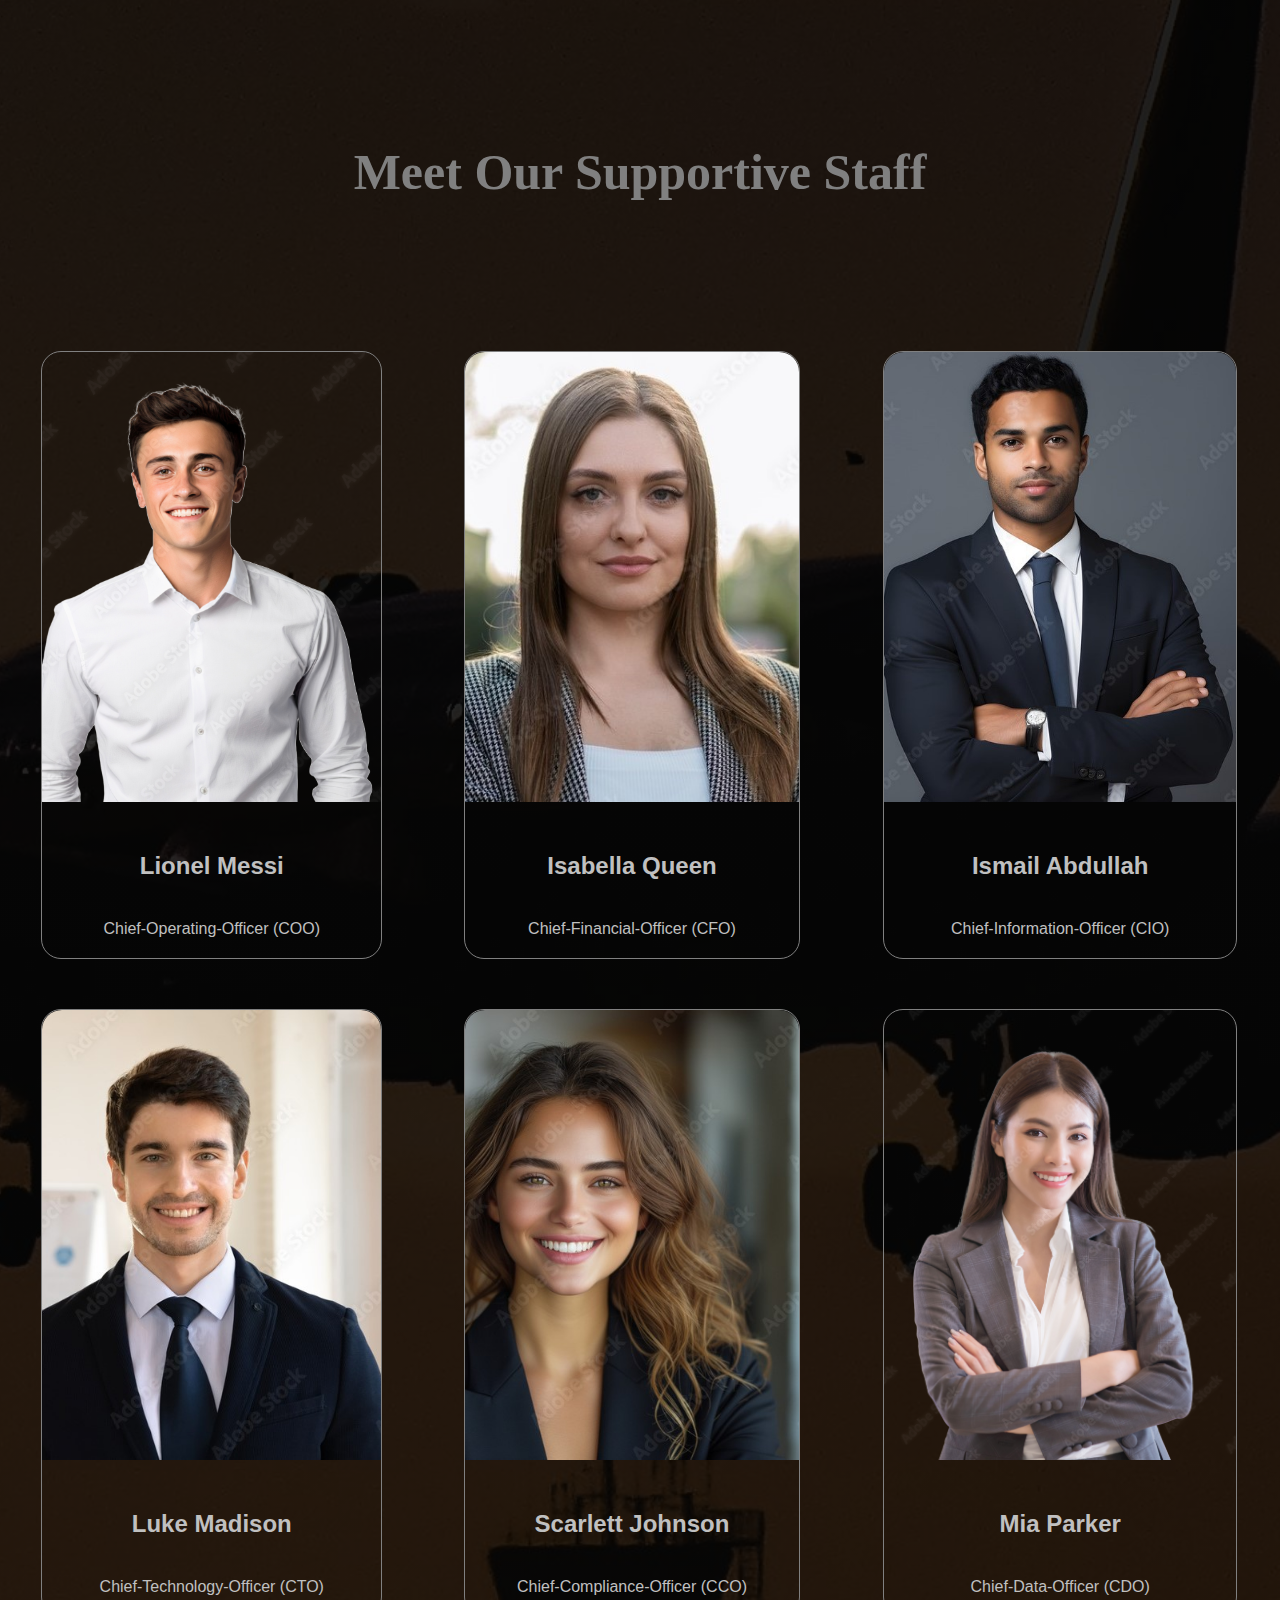
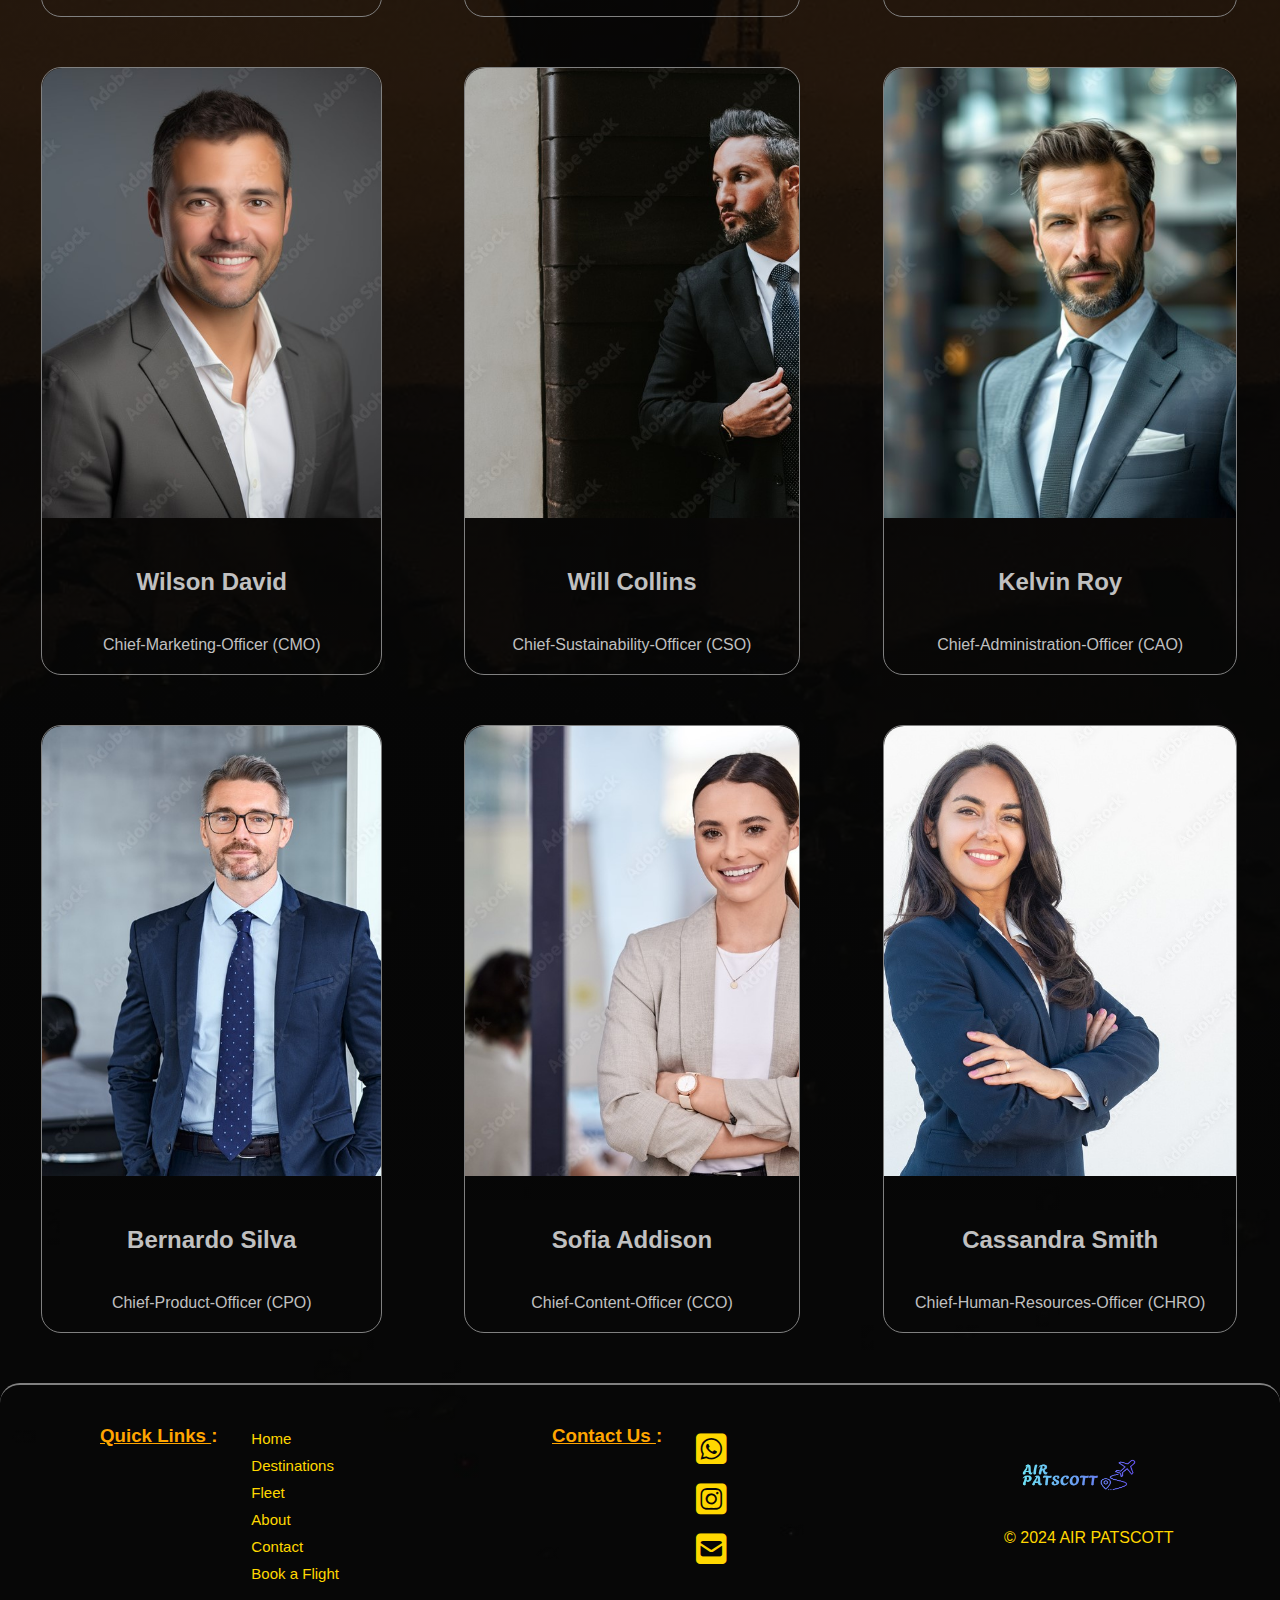
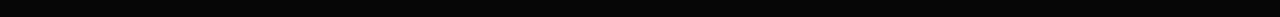
<file: team.html>
<!DOCTYPE html>
<html lang="en">
<head>
    <link rel="stylesheet" href="https://cdnjs.cloudflare.com/ajax/libs/font-awesome/6.6.0/css/all.min.css">
    <link rel="stylesheet" href="./style.css"> 
    <meta charset="UTF-8">
    <meta name="viewport" content="width=device-width, initial-scale=1.0">
    <title>AIR PATSCOTT - Our Team</title>
</head>

<body class="body-team">

    <header>
        <img src="./Project-Files/Air-patscott-logo.png" width="150" height="100">
        <nav>
            <ul>
                <li><a href="./index.html">Home</a></li>
                <li><a href="./destinations.html">Destinations</a></li>
                <li><a href="./fleet.html">Fleet</a></li>
                <li><a href="./about.html">About</a></li>
                <li><a href="./contact">Contact</a></li>
                <li><a href="./booking.html" class="book-button">Book a Flight</a></li>                   
            </ul>       
        </nav>
    </header>

    <main>
        <div class="team-container">

            <div class="team-header">

                <marquee direction="left" scrollamount="15">
                    <h1>Our Team</h1>
                </marquee>
                <h2>Meet Our Executive Team</h2>

            </div>

            <div class="team-member-container">
                <div class="team-members">

                    <div class="members member-1">
                        <img src="./Project-Files/Uzair-Patel.jpeg">
                        <h2>Uzair Patel</h2>
                        <p>Co-Founder & Co-Chief-Executive-Officer (Co-CEO)</p>
                    </div>

                    <div class="members member-2">
                        <img src="./Project-Files/Idris-P-Scott.jpeg">
                        <h2>Idris P Scott</h2>
                        <p>Co-Founder & Co-Chief-Executive-Officer (Co-CEO)</p>
                    </div>

                </div>
                
                <div class="staff-container">

                    <div class="staff-container-header">
                        <h2>Meet Our Supportive Staff</h2>
                    </div>

                    <div class="staff-members-container">

                        <div class="staff-members">
                            <img src="./Project-Files/Lionel-Messi.png">
                            <h2>Lionel Messi</h2>
                            <p>Chief-Operating-Officer (COO)</p>
                        </div>

                        <div class="staff-members">
                            <img src="./Project-Files/Isabella-Queen.jpeg">
                            <h2>Isabella Queen</h2>
                            <p>Chief-Financial-Officer (CFO)</p>
                        </div>

                        <div class="staff-members">
                            <img src="./Project-Files/Ismail-Abdullah.jpeg">
                            <h2>Ismail Abdullah</h2>
                            <p>Chief-Information-Officer (CIO)</p>
                        </div>

                        <div class="staff-members">
                            <img src="./Project-Files/Luke-Madison.jpeg">
                            <h2>Luke Madison</h2>
                            <p>Chief-Technology-Officer (CTO)</p>
                        </div>

                        <div class="staff-members">
                            <img src="./Project-Files/Scarlett-Johnson.jpeg">
                            <h2>Scarlett Johnson</h2>
                            <p>Chief-Compliance-Officer (CCO)</p>
                        </div>

                        <div class="staff-members">
                            <img src="./Project-Files/Mia-Parker.png">
                            <h2>Mia Parker</h2>
                            <p>Chief-Data-Officer (CDO)</p>
                        </div>

                        <div class="staff-members">
                            <img src="./Project-Files/Wilson-David.jpeg">
                            <h2>Wilson David</h2>
                            <p>Chief-Marketing-Officer (CMO)</p>
                        </div>

                        <div class="staff-members">
                            <img src="./Project-Files/Will-Collins.jpeg">
                            <h2>Will Collins</h2>
                            <p>Chief-Sustainability-Officer (CSO)</p>
                        </div>

                        <div class="staff-members">
                            <img src="./Project-Files/Kelvin-Roy.jpeg">
                            <h2>Kelvin Roy</h2>
                            <p>Chief-Administration-Officer (CAO)</p>
                        </div>

                        <div class="staff-members">
                            <img src="./Project-Files/Bernardo-Silva.jpeg">
                            <h2>Bernardo Silva</h2>
                            <p>Chief-Product-Officer (CPO)</p>
                        </div>

                        <div class="staff-members">
                            <img src="./Project-Files/Sofia-Addison.jpeg">
                            <h2>Sofia Addison</h2>
                            <p>Chief-Content-Officer (CCO)</p>
                        </div>

                        <div class="staff-members">
                            <img src="./Project-Files/Cassandra-Smith.jpeg">
                            <h2>Cassandra Smith</h2>
                            <p>Chief-Human-Resources-Officer (CHRO)</p>
                        </div>

                    </div>
                </div>

            </div>

        </div>


        
    </main>

    <footer>
            
        <div class="footer-content">

            <div class="footer-content footer-nav">
                <h3><u>Quick Links </u>: &emsp;</h3>
                <ul>
                    <li><a href="./index.html">Home</a></li>
                    <li><a href="./destinations.html">Destinations</a></li>
                    <li><a href="./fleet.html">Fleet</a></li>
                    <li><a href="./about.html">About</a></li>
                    <li><a href="./contact.html">Contact</a></li>
                    <li><a href="./booking.html">Book a Flight</a></li>                   
                </ul>
            </div>

            <div class="footer-content footer-socials">
                <h3><u>Contact Us </u>: &emsp;</h3>
                <ul>
                    <li><a href="https://wa.me/250738019704"><i class="fa-brands fa-square-whatsapp"></i></a></li>
                    <li><a href="https://www.instagram.com/shadow_artist22/"><i class="fa-brands fa-square-instagram"></i></a></li>
                    <li><a href="mailto:uzair07patel@gmail.com"><i class="fa-solid fa-square-envelope"></i></a></li>
                </ul>
            </div>

            <div class="footer-content footer-copyright">
                <img src="./Project-Files/Air-patscott-logo.png" width="150px" height="100px">
                <p>&copy; 2024 AIR PATSCOTT</p>
            </div>

        </div>

    </footer>
    
</body>
</html>
</file>
<file: style.css>
/* General Styling */

* {
    margin: 0;
    padding: 0;
    font-family: Arial, Helvetica, sans-serif;
} 

a {
    text-decoration: none;
    color: inherit;
}

/* Header and Navbar Stylings */

header {
    display: flex;
    justify-content: space-between;
    height: 90px;
    border-bottom: 2px solid gray;
    border-radius: 30px;
}

header img {
    padding-top: 0px;
}

header nav {
    display: flex;
    justify-content: end;
    margin: 10px;
}

header nav ul {
    display: flex;
    justify-content: center;
    list-style: none;
    gap: 20px;
    padding-top: 25px;
}

header nav ul li a {
    color: gold;
    font-size: 20px;
    text-decoration: none;
    padding: 10px 15px;
}

header nav ul li a:hover {
    background-color: gold;
    color: #000;
    border-radius: 15px;
    padding: 10px 15px;
    font-weight: 400;
}

.book-button {
    background-color: gold;
    color: #000;
    font-size: 20px;
    font-weight: 500;
    padding: 10px 20px;
    border: none;
    border-radius: 20px;
}

.book-button:hover {
    background-color: orange;
    color: #000;
    font-size: 20px;
    font-weight: 500;
    padding: 10px 20px;
    border: none;
    border-radius: 20px;
}

/* Footer Stylings */

footer {
    color: gold;
    border-top: 2px solid gray;
    border-radius: 20px;
}

.footer-content {
    display: flex;
    padding: 20px 50px 15px 50px;
}

.footer-nav {
    width: 40%;
}

.footer-socials {
    width: 40%;
}

.footer-content ul {
    display: flex;
}

.footer-content ul li {
    list-style: none;
    padding: 5px 10px;
}

.footer-content ul li a {
    text-decoration: none;
    color: gold;
}

.footer-nav h3, 
.footer-socials h3 {
    color: orange;
}

.footer-nav ul, 
.footer-socials ul {
    display: block;
    justify-content: center;
    align-items: center;
}

.footer-nav ul li {
    font-size: 15px;
}

.footer-nav ul li:hover {
    font-size: 16px;
    font-weight: 600;
    border: 1px solid gray;
    border-radius: 10px;
}

.footer-socials ul li a {
    font-size: 35px;
}

.footer-socials ul li a:hover {
    color: orange;
}

.footer-copyright {
    width: 20%;
    display: block;
    justify-content: end;
    align-items: end;
}

/* Home Page Stylings */

.body-home {
    background-image: linear-gradient(to bottom, rgba(0,0,0,0.8), rgba(0,0,0,0.6)), url("Project-Files/home-background.jpg");
    background-position: center;
    background-size: cover; 
    color: gold;
}

.home-content {
    display: flex;
    justify-content: center;
    align-items: center;
    margin-top: 150px;
}

.home-content-text {
    width: 90%;
    text-align: justify;
    font-size: 18px;
    line-height: 25px;
    margin-right: 150px;
    margin-left: 50px;
}

.home-content-text h2 {
    text-align: justify;
    font-size: 45px;
    font-family: 'Times New Roman', Times, serif;
    padding-bottom: 15px;
}

.home-content-logo {
    width: 30%;
    display: flex;
    align-items: center;
    justify-content: center;
}

.home-content-logo img{
    border-radius: 50%;
}

.home-book-button {
    width: 100%;
    margin: 80px 0px;
    display: flex;
    justify-content: center;
    align-items: center;
}

.home-book-button button {
    background-color: gold;
    color: #000;
    font-size: 20px;
    font-weight: 500;
    padding: 15px 30px;
    border: none;
    border-radius: 30px;
    cursor: pointer;
}

.home-book-button button:hover {
    background-color: #000;
    color: gold;
    font-size: 20px;
    font-weight: 500;
    padding: 15px 30px;
    border: none;
    border-radius: 30px;
}

/* Destinations Page Styling */

.destinations-background {
    width: 100%;
    position: fixed;
    z-index: -1;
    top: 0;
    bottom: 0;
}

#destinations {
    color: gold;
}

#destinations h1 {
    font-size: 50px;
    font-family: 'Courier New', Courier, monospace;
    text-align: center;
    margin-top: 20px;
}

#destinations p {
    font-size: 20px;
    font-family: 'Times New Roman', Times, serif;
    margin: 20px 20px 20px 40px;
}

.dest-container {
    display: grid;
    grid-template-columns: auto auto auto auto;
}

.dest {
    color: gold;
    margin: 20px;
    padding: 10px;
    border: 2px solid gray;
    border-radius: 20px;
}

.dest dt {
    padding: 10px;
    font-size: 22px;
    font-weight: bold;
}

.dest dd {
    font-size: 18px;
    padding-top: 10px;
    padding-left: 50px;
}

/* Fleet Page Styling */

.body-fleet {
    background-image: linear-gradient(to bottom, rgba(0,0,0,0.9), rgba(0,0,0,0.8)), url("./Project-Files/Fleet-bg.jpg");
    background-position: center;
    background-size: cover;
}

.airline {
    display: flex;
    justify-content: center;
    margin: 10px;
    color: gold;
}

.boeing, 
.airbus {
    display: flex;
    flex-direction: column;
    justify-content: center;
    align-items: center;
    padding: 20px;
    width: 50%;
    border-right: 2px solid gray;
    border-left: 2px solid gray;
    border-radius: 30px;
}

.boeing img, 
.airbus img {
    width: 60%;
}

.check-fleet-button button {
    background: transparent;
    border: none;
}

.check-fleet-button button a {
    display: flex;
    justify-content: center;
    align-items: center;
    padding: 2px 20px;
    border: none;
    border-radius: 20px;
    margin-top: 50px;
    background-color: gold;
    color: #000;
    font-size: 14px;
    font-family: 'Courier New', Courier, monospace;
    font-weight: 600;
    cursor: pointer;
}

/* Boeing Fleet Styling */

.body-boeing-fleet {
    background-image: linear-gradient(to bottom, rgba(0,0,0,0.9), rgba(0,0,0,0.8)), url("./Project-Files/Boeing-fleet-bg.jpg");
    background-position: center;
    background-size: cover;
}

.boeing-747, 
.boeing-777x, 
.boeing-787, 
.boeing-737-max {
    display: flex;
    flex-direction: column;
    justify-content: center;
    align-items: center;
    color: gold;
    padding: 20px;
    width: 60%;
    border: 2px solid gray;
    border-radius: 30px;
    margin: 30px;
}

.boeing-747 h1, 
.boeing-777x h1, 
.boeing-787 h1, 
.boeing-737-max h1 {
    font-family: 'Lucida Sans', 'Lucida Sans Regular', 'Lucida Grande', 'Lucida Sans Unicode', Geneva, Verdana, sans-serif;
    text-decoration: underline;
}

.boeing-747 img, 
.boeing-777x img, 
.boeing-787 img, 
.boeing-737-max img {
    width: 90%;
    margin: 50px;
    border-radius: 20px;
}

/* Boeing & Airbus Fleet Styling */

.airplane {
    display: flex;
    flex-wrap: wrap;
    justify-content: center;
    align-items: center;
}

/* Airbus Fleet Styling */

.body-airbus-fleet {
    background-image: linear-gradient(to bottom, rgba(0,0,0,0.9), rgba(0,0,0,0.8)), url("./Project-Files/Airbus-fleet-bg.jpg");
    background-position: center;
    background-size: cover;
}

.airbus-a38o, 
.airbus-a35o, 
.airbus-a33o, 
.airbus-a32o {
    display: flex;
    flex-direction: column;
    justify-content: center;
    align-items: center;
    color: gold;
    padding: 20px;
    width: 60%;
    border: 2px solid gray;
    border-radius: 30px;
    margin: 30px;
}

.airbus-a38o h1, 
.airbus-a35o h1, 
.airbus-a33o h1, 
.airbus-a32o h1 {
    font-family: 'Lucida Sans', 'Lucida Sans Regular', 'Lucida Grande', 'Lucida Sans Unicode', Geneva, Verdana, sans-serif;
    text-decoration: underline;
}

.airbus-a38o img, 
.airbus-a35o img, 
.airbus-a33o img, 
.airbus-a32o img {
    width: 90%;
    margin: 50px;
    border-radius: 20px;
}

/* About Page Styling */

.body-about {
    background-image: linear-gradient(to bottom, rgba(0,0,0,0.95), rgba(0,0,0,0.85)), url("Project-Files/About-bg.jpg");
    background-size: cover;
    background-position: center;
}

.about-nav {
    position: fixed;
    top: 0;
    left: 200px;
    background-color: rgba(0,0,0,0.8);
    border-radius: 20px;
}

.about-nav ul {
    display: flex;
    flex-direction: row;
    justify-content: center;
    align-items: center;
    padding: 20px 50px;
    /* border: 3px solid gray;
    border-top: none;
    border-radius: 20px; */
}

.about-nav ul li {
    list-style: none;
    border: 1px solid orange;
    color: orange;
    border-radius: 15px;
    padding: 8px 10px;
    cursor: pointer;
    margin: 0px 10px;
}

.about-nav ul li:hover {
    border: 1px solid gray;
    color: gold;
    box-shadow: 2px 2px 2px 2px gray;
    font-weight: 600;
}

.about-container-header {
    display: flex;
    flex-direction: column;
    justify-content: center;
    align-items: center;
    padding: 50px 20px;
}

.about-container-header .about-slogan {
    width: 55%;
    display: flex;
    justify-content: center;
    align-items: center;
    margin: 20px;
    color: #C0C0C0;
    font-size: 30px;
    font-family: 'Courier New', Courier, monospace;
    padding: 20px;
    border: 80px solid transparent;
    border-image: url(./Project-Files/Slogan-Border-bg.jpg) 180;
}

.about-container-header .about-departure-logo {
    width: 90%;
    display: flex;
    justify-content: space-between;
    align-items: center;
    color: #C0C0C0;
    font-size: 100px;
}

.about-container-header .about-arrival-logo {
    width: 90%;
    display: flex;
    justify-content: space-between;
    align-items: center;
    color: #C0C0C0;
    font-size: 100px;
}

.about-container-header .about-departure-logo i, 
.about-container-header .about-arrival-logo i {
    border: 1px solid gray;
    border-radius: 50%;
    padding: 50px;
}

.history, 
.mission, 
.fleet, 
.team {
    display: flex;
    margin: 100px 10px;
    border-bottom: 2px solid gray;
    padding: 20px;
}

.history {
    border-top: 2px solid gray;
    border-top-left-radius: 20px;
    border-top-right-radius: 20px;
}

.history-1, 
.mission-1, 
.fleet-1, 
.team-1 {
    width: 40%;
    padding: 30px;
}

.history-1 h1, 
.mission-1 h1, 
.fleet-1 h1, 
.team-1 h1 {
    color: #C0C0C0;
    font-size: 120px;
    font-family: 'Courier New', Courier, monospace;
    font-style: italic, bold;
}

.history-2, 
.mission-2, 
.fleet-2, 
.team-2 {
    width: 50%;
    display: flex;
    justify-content: center;
    align-items: center;
    padding: 20px;
    margin-right: 30px;
    border: 40px solid transparent;
    border-image: url(./Project-Files/border-1.avif) 90;
    font-size: 20px;
    font-family: 'Times New Roman', Times, serif;
    color: #fff;
}

.mission, 
.team {
    flex-direction: row-reverse;
}

.mission-2, 
.team-2 {
    margin-left: 30px;
    border-image: url(./Project-Files/border-2.avif) 80;
}

.fleet-2, 
.team-2 {
    flex-direction: column;
}

.fleet-2 button, 
.team-2 button {
    background-color: #C0C0C0;
    color: #000;
    padding: 15px 15px;
    margin-top: 20px;
    font-size: 18px;
    border: none;
    border-radius: 15px;
    cursor: pointer;
}

.fleet-2 button:hover, 
.team-2 button:hover {
    background-color: #000;
    color: #C0C0C0;
    font-weight: 600;
}

.team {
    border: none;
}

/* Team Page Styling */

.body-team {
    background-image: linear-gradient(to bottom, rgba(0,0,0,0.9), rgba(0,0,0,0.8)), url("Project-Files/Team-bg.jpg");
    background-size: cover;
    background-position: center;
}

.team-header {
    width: 70%;
    display: flex;
    flex-direction: column;
    justify-content: center;
    align-items: center;
}

.team-header h1 {
    color: #C0C0C0;
    font-family: 'Courier New', Courier, monospace;
    font-size: 100px;
    font-weight: 600;
    font-style: italic;
    margin: 20px;
    padding: 20px;
    border: 100px solid transparent;
    border-image: url(./Project-Files/Team-Border-bg.jpg) 150;
}

.team-header h2, 
.staff-container-header h2 {
    color: gray;
    font-family: 'Times New Roman', Times, serif;
    font-size: 50px;
    font-weight: 550;
    padding: 100px;
}

.team-container {
    width: 100%;
    display: flex;
    flex-direction: column;
    justify-content: center;
    align-items: center;
}

.team-members {
    width: 100%;
    display: flex;
    justify-content: center;
    align-items: center;
    height: 100vh;
}

.members {
    width: 30%;
    margin: 10px 30px; 
    color: #C0C0C0;
    padding: auto;
    border: 1px solid gray;
    border-radius: 20px;
}

.members img {
    width: 100%;
    border-radius: 20px;
    padding-bottom: 30px;
    height: 70vh;
    object-fit: cover;
}

.members h2, 
.members p {
    padding: 20px;
}

.staff-members-container {
    width: 100%;
    display: grid;
    grid-template-columns: auto auto auto;
    justify-content: center;
    align-items: center;
}

.staff-members {
    width: 80%;
    margin: auto;
    display: flex;
    flex-direction: column;
    justify-content: center;
    align-items: center;
    margin-bottom: 50px; 
    color: #C0C0C0;
    border: 1px solid gray;
    border-radius: 20px;
}

.staff-members img {
    width: 100%;
    border-radius: 20px;
    padding-bottom: 30px;
    height: 50vh;
    object-fit: cover;
}

.staff-members h2, 
.staff-members p {
    padding: 20px;
}

.staff-container-header {
    text-align: center;
    margin-bottom: 50px;
}
</file>
